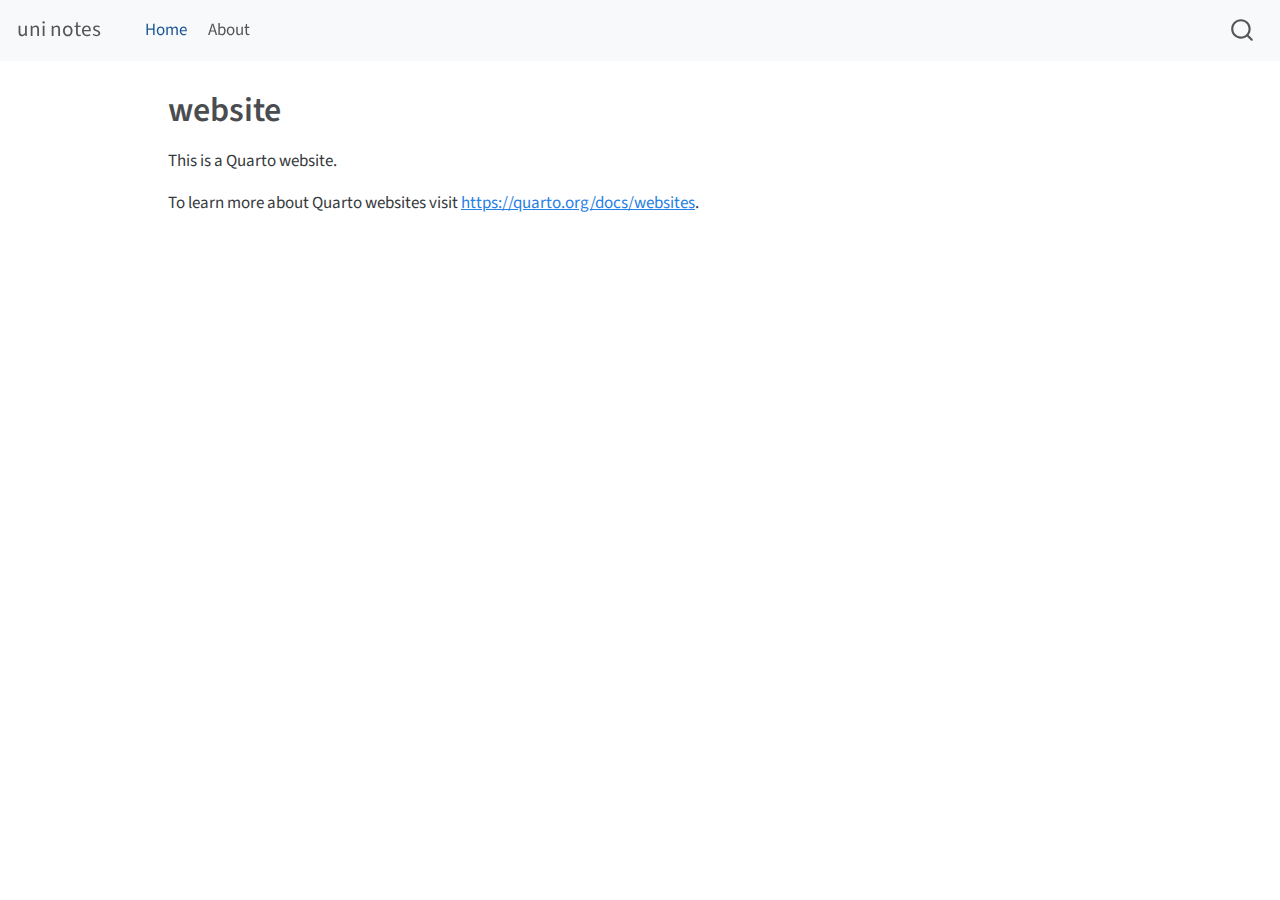
<file: docs/index.html>
<!DOCTYPE html>
<html xmlns="http://www.w3.org/1999/xhtml" lang="en" xml:lang="en"><head>

<meta charset="utf-8">
<meta name="generator" content="quarto-1.3.450">

<meta name="viewport" content="width=device-width, initial-scale=1.0, user-scalable=yes">


<title>uni notes - website</title>
<style>
code{white-space: pre-wrap;}
span.smallcaps{font-variant: small-caps;}
div.columns{display: flex; gap: min(4vw, 1.5em);}
div.column{flex: auto; overflow-x: auto;}
div.hanging-indent{margin-left: 1.5em; text-indent: -1.5em;}
ul.task-list{list-style: none;}
ul.task-list li input[type="checkbox"] {
  width: 0.8em;
  margin: 0 0.8em 0.2em -1em; /* quarto-specific, see https://github.com/quarto-dev/quarto-cli/issues/4556 */ 
  vertical-align: middle;
}
</style>


<script src="site_libs/quarto-nav/quarto-nav.js"></script>
<script src="site_libs/quarto-nav/headroom.min.js"></script>
<script src="site_libs/clipboard/clipboard.min.js"></script>
<script src="site_libs/quarto-search/autocomplete.umd.js"></script>
<script src="site_libs/quarto-search/fuse.min.js"></script>
<script src="site_libs/quarto-search/quarto-search.js"></script>
<meta name="quarto:offset" content="./">
<script src="site_libs/quarto-html/quarto.js"></script>
<script src="site_libs/quarto-html/popper.min.js"></script>
<script src="site_libs/quarto-html/tippy.umd.min.js"></script>
<script src="site_libs/quarto-html/anchor.min.js"></script>
<link href="site_libs/quarto-html/tippy.css" rel="stylesheet">
<link href="site_libs/quarto-html/quarto-syntax-highlighting.css" rel="stylesheet" id="quarto-text-highlighting-styles">
<script src="site_libs/bootstrap/bootstrap.min.js"></script>
<link href="site_libs/bootstrap/bootstrap-icons.css" rel="stylesheet">
<link href="site_libs/bootstrap/bootstrap.min.css" rel="stylesheet" id="quarto-bootstrap" data-mode="light">
<script id="quarto-search-options" type="application/json">{
  "location": "navbar",
  "copy-button": false,
  "collapse-after": 3,
  "panel-placement": "end",
  "type": "overlay",
  "limit": 20,
  "language": {
    "search-no-results-text": "No results",
    "search-matching-documents-text": "matching documents",
    "search-copy-link-title": "Copy link to search",
    "search-hide-matches-text": "Hide additional matches",
    "search-more-match-text": "more match in this document",
    "search-more-matches-text": "more matches in this document",
    "search-clear-button-title": "Clear",
    "search-detached-cancel-button-title": "Cancel",
    "search-submit-button-title": "Submit",
    "search-label": "Search"
  }
}</script>


<link rel="stylesheet" href="styles.css">
</head>

<body class="nav-fixed">

<div id="quarto-search-results"></div>
  <header id="quarto-header" class="headroom fixed-top">
    <nav class="navbar navbar-expand-lg navbar-dark ">
      <div class="navbar-container container-fluid">
      <div class="navbar-brand-container">
    <a class="navbar-brand" href="./index.html">
    <span class="navbar-title">uni notes</span>
    </a>
  </div>
            <div id="quarto-search" class="" title="Search"></div>
          <button class="navbar-toggler" type="button" data-bs-toggle="collapse" data-bs-target="#navbarCollapse" aria-controls="navbarCollapse" aria-expanded="false" aria-label="Toggle navigation" onclick="if (window.quartoToggleHeadroom) { window.quartoToggleHeadroom(); }">
  <span class="navbar-toggler-icon"></span>
</button>
          <div class="collapse navbar-collapse" id="navbarCollapse">
            <ul class="navbar-nav navbar-nav-scroll me-auto">
  <li class="nav-item">
    <a class="nav-link active" href="./index.html" rel="" target="" aria-current="page">
 <span class="menu-text">Home</span></a>
  </li>  
  <li class="nav-item">
    <a class="nav-link" href="./about.html" rel="" target="">
 <span class="menu-text">About</span></a>
  </li>  
</ul>
            <div class="quarto-navbar-tools ms-auto">
</div>
          </div> <!-- /navcollapse -->
      </div> <!-- /container-fluid -->
    </nav>
</header>
<!-- content -->
<div id="quarto-content" class="quarto-container page-columns page-rows-contents page-layout-article page-navbar">
<!-- sidebar -->
<!-- margin-sidebar -->
    <div id="quarto-margin-sidebar" class="sidebar margin-sidebar">
        
    </div>
<!-- main -->
<main class="content" id="quarto-document-content">

<header id="title-block-header" class="quarto-title-block default">
<div class="quarto-title">
<h1 class="title">website</h1>
</div>



<div class="quarto-title-meta">

    
  
    
  </div>
  

</header>

<p>This is a Quarto website.</p>
<p>To learn more about Quarto websites visit <a href="https://quarto.org/docs/websites" class="uri">https://quarto.org/docs/websites</a>.</p>



</main> <!-- /main -->
<script id="quarto-html-after-body" type="application/javascript">
window.document.addEventListener("DOMContentLoaded", function (event) {
  const toggleBodyColorMode = (bsSheetEl) => {
    const mode = bsSheetEl.getAttribute("data-mode");
    const bodyEl = window.document.querySelector("body");
    if (mode === "dark") {
      bodyEl.classList.add("quarto-dark");
      bodyEl.classList.remove("quarto-light");
    } else {
      bodyEl.classList.add("quarto-light");
      bodyEl.classList.remove("quarto-dark");
    }
  }
  const toggleBodyColorPrimary = () => {
    const bsSheetEl = window.document.querySelector("link#quarto-bootstrap");
    if (bsSheetEl) {
      toggleBodyColorMode(bsSheetEl);
    }
  }
  toggleBodyColorPrimary();  
  const icon = "";
  const anchorJS = new window.AnchorJS();
  anchorJS.options = {
    placement: 'right',
    icon: icon
  };
  anchorJS.add('.anchored');
  const isCodeAnnotation = (el) => {
    for (const clz of el.classList) {
      if (clz.startsWith('code-annotation-')) {                     
        return true;
      }
    }
    return false;
  }
  const clipboard = new window.ClipboardJS('.code-copy-button', {
    text: function(trigger) {
      const codeEl = trigger.previousElementSibling.cloneNode(true);
      for (const childEl of codeEl.children) {
        if (isCodeAnnotation(childEl)) {
          childEl.remove();
        }
      }
      return codeEl.innerText;
    }
  });
  clipboard.on('success', function(e) {
    // button target
    const button = e.trigger;
    // don't keep focus
    button.blur();
    // flash "checked"
    button.classList.add('code-copy-button-checked');
    var currentTitle = button.getAttribute("title");
    button.setAttribute("title", "Copied!");
    let tooltip;
    if (window.bootstrap) {
      button.setAttribute("data-bs-toggle", "tooltip");
      button.setAttribute("data-bs-placement", "left");
      button.setAttribute("data-bs-title", "Copied!");
      tooltip = new bootstrap.Tooltip(button, 
        { trigger: "manual", 
          customClass: "code-copy-button-tooltip",
          offset: [0, -8]});
      tooltip.show();    
    }
    setTimeout(function() {
      if (tooltip) {
        tooltip.hide();
        button.removeAttribute("data-bs-title");
        button.removeAttribute("data-bs-toggle");
        button.removeAttribute("data-bs-placement");
      }
      button.setAttribute("title", currentTitle);
      button.classList.remove('code-copy-button-checked');
    }, 1000);
    // clear code selection
    e.clearSelection();
  });
  function tippyHover(el, contentFn) {
    const config = {
      allowHTML: true,
      content: contentFn,
      maxWidth: 500,
      delay: 100,
      arrow: false,
      appendTo: function(el) {
          return el.parentElement;
      },
      interactive: true,
      interactiveBorder: 10,
      theme: 'quarto',
      placement: 'bottom-start'
    };
    window.tippy(el, config); 
  }
  const noterefs = window.document.querySelectorAll('a[role="doc-noteref"]');
  for (var i=0; i<noterefs.length; i++) {
    const ref = noterefs[i];
    tippyHover(ref, function() {
      // use id or data attribute instead here
      let href = ref.getAttribute('data-footnote-href') || ref.getAttribute('href');
      try { href = new URL(href).hash; } catch {}
      const id = href.replace(/^#\/?/, "");
      const note = window.document.getElementById(id);
      return note.innerHTML;
    });
  }
      let selectedAnnoteEl;
      const selectorForAnnotation = ( cell, annotation) => {
        let cellAttr = 'data-code-cell="' + cell + '"';
        let lineAttr = 'data-code-annotation="' +  annotation + '"';
        const selector = 'span[' + cellAttr + '][' + lineAttr + ']';
        return selector;
      }
      const selectCodeLines = (annoteEl) => {
        const doc = window.document;
        const targetCell = annoteEl.getAttribute("data-target-cell");
        const targetAnnotation = annoteEl.getAttribute("data-target-annotation");
        const annoteSpan = window.document.querySelector(selectorForAnnotation(targetCell, targetAnnotation));
        const lines = annoteSpan.getAttribute("data-code-lines").split(",");
        const lineIds = lines.map((line) => {
          return targetCell + "-" + line;
        })
        let top = null;
        let height = null;
        let parent = null;
        if (lineIds.length > 0) {
            //compute the position of the single el (top and bottom and make a div)
            const el = window.document.getElementById(lineIds[0]);
            top = el.offsetTop;
            height = el.offsetHeight;
            parent = el.parentElement.parentElement;
          if (lineIds.length > 1) {
            const lastEl = window.document.getElementById(lineIds[lineIds.length - 1]);
            const bottom = lastEl.offsetTop + lastEl.offsetHeight;
            height = bottom - top;
          }
          if (top !== null && height !== null && parent !== null) {
            // cook up a div (if necessary) and position it 
            let div = window.document.getElementById("code-annotation-line-highlight");
            if (div === null) {
              div = window.document.createElement("div");
              div.setAttribute("id", "code-annotation-line-highlight");
              div.style.position = 'absolute';
              parent.appendChild(div);
            }
            div.style.top = top - 2 + "px";
            div.style.height = height + 4 + "px";
            let gutterDiv = window.document.getElementById("code-annotation-line-highlight-gutter");
            if (gutterDiv === null) {
              gutterDiv = window.document.createElement("div");
              gutterDiv.setAttribute("id", "code-annotation-line-highlight-gutter");
              gutterDiv.style.position = 'absolute';
              const codeCell = window.document.getElementById(targetCell);
              const gutter = codeCell.querySelector('.code-annotation-gutter');
              gutter.appendChild(gutterDiv);
            }
            gutterDiv.style.top = top - 2 + "px";
            gutterDiv.style.height = height + 4 + "px";
          }
          selectedAnnoteEl = annoteEl;
        }
      };
      const unselectCodeLines = () => {
        const elementsIds = ["code-annotation-line-highlight", "code-annotation-line-highlight-gutter"];
        elementsIds.forEach((elId) => {
          const div = window.document.getElementById(elId);
          if (div) {
            div.remove();
          }
        });
        selectedAnnoteEl = undefined;
      };
      // Attach click handler to the DT
      const annoteDls = window.document.querySelectorAll('dt[data-target-cell]');
      for (const annoteDlNode of annoteDls) {
        annoteDlNode.addEventListener('click', (event) => {
          const clickedEl = event.target;
          if (clickedEl !== selectedAnnoteEl) {
            unselectCodeLines();
            const activeEl = window.document.querySelector('dt[data-target-cell].code-annotation-active');
            if (activeEl) {
              activeEl.classList.remove('code-annotation-active');
            }
            selectCodeLines(clickedEl);
            clickedEl.classList.add('code-annotation-active');
          } else {
            // Unselect the line
            unselectCodeLines();
            clickedEl.classList.remove('code-annotation-active');
          }
        });
      }
  const findCites = (el) => {
    const parentEl = el.parentElement;
    if (parentEl) {
      const cites = parentEl.dataset.cites;
      if (cites) {
        return {
          el,
          cites: cites.split(' ')
        };
      } else {
        return findCites(el.parentElement)
      }
    } else {
      return undefined;
    }
  };
  var bibliorefs = window.document.querySelectorAll('a[role="doc-biblioref"]');
  for (var i=0; i<bibliorefs.length; i++) {
    const ref = bibliorefs[i];
    const citeInfo = findCites(ref);
    if (citeInfo) {
      tippyHover(citeInfo.el, function() {
        var popup = window.document.createElement('div');
        citeInfo.cites.forEach(function(cite) {
          var citeDiv = window.document.createElement('div');
          citeDiv.classList.add('hanging-indent');
          citeDiv.classList.add('csl-entry');
          var biblioDiv = window.document.getElementById('ref-' + cite);
          if (biblioDiv) {
            citeDiv.innerHTML = biblioDiv.innerHTML;
          }
          popup.appendChild(citeDiv);
        });
        return popup.innerHTML;
      });
    }
  }
});
</script>
</div> <!-- /content -->



</body></html>
</file>
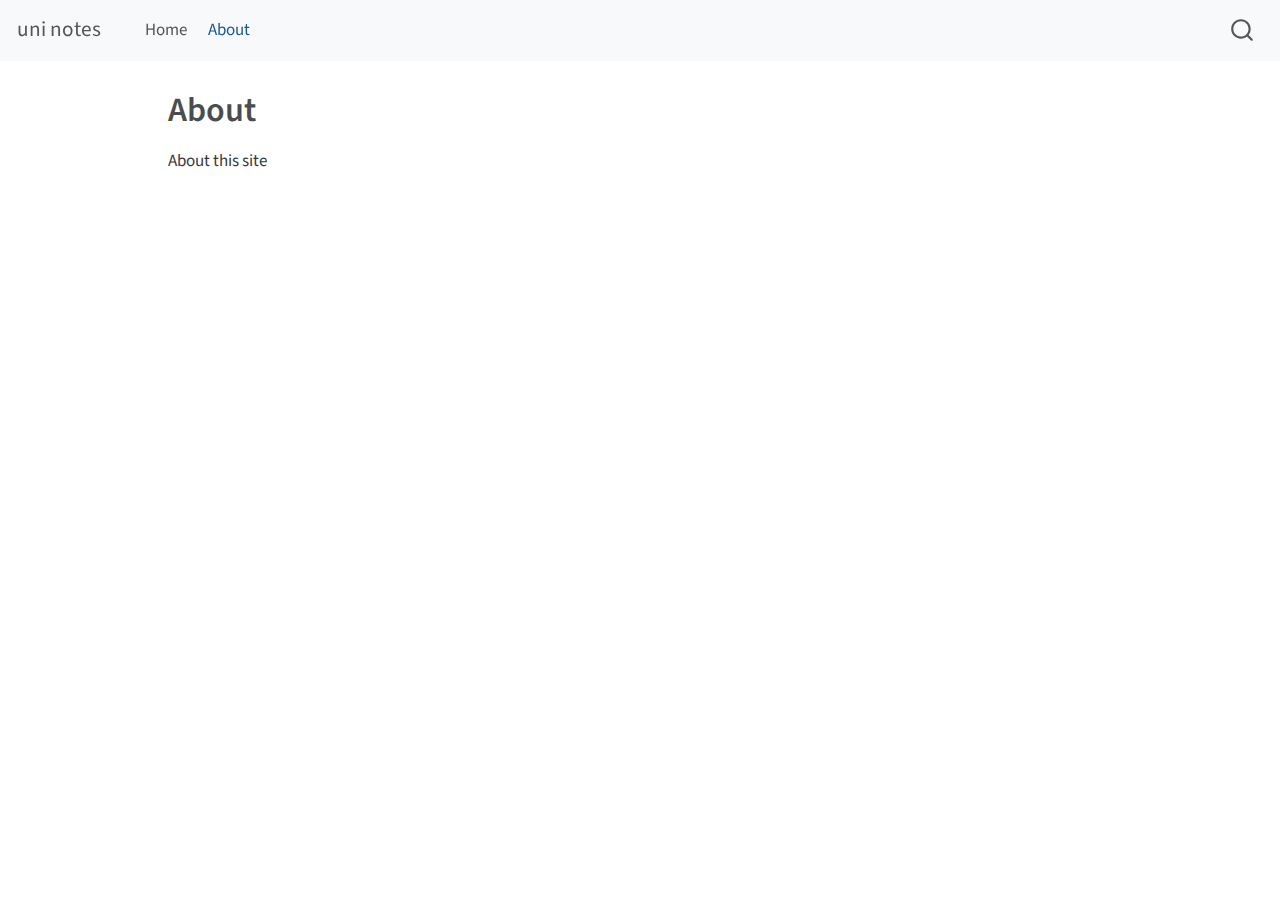
<file: docs/about.html>
<!DOCTYPE html>
<html xmlns="http://www.w3.org/1999/xhtml" lang="en" xml:lang="en"><head>

<meta charset="utf-8">
<meta name="generator" content="quarto-1.3.450">

<meta name="viewport" content="width=device-width, initial-scale=1.0, user-scalable=yes">


<title>uni notes - About</title>
<style>
code{white-space: pre-wrap;}
span.smallcaps{font-variant: small-caps;}
div.columns{display: flex; gap: min(4vw, 1.5em);}
div.column{flex: auto; overflow-x: auto;}
div.hanging-indent{margin-left: 1.5em; text-indent: -1.5em;}
ul.task-list{list-style: none;}
ul.task-list li input[type="checkbox"] {
  width: 0.8em;
  margin: 0 0.8em 0.2em -1em; /* quarto-specific, see https://github.com/quarto-dev/quarto-cli/issues/4556 */ 
  vertical-align: middle;
}
</style>


<script src="site_libs/quarto-nav/quarto-nav.js"></script>
<script src="site_libs/quarto-nav/headroom.min.js"></script>
<script src="site_libs/clipboard/clipboard.min.js"></script>
<script src="site_libs/quarto-search/autocomplete.umd.js"></script>
<script src="site_libs/quarto-search/fuse.min.js"></script>
<script src="site_libs/quarto-search/quarto-search.js"></script>
<meta name="quarto:offset" content="./">
<script src="site_libs/quarto-html/quarto.js"></script>
<script src="site_libs/quarto-html/popper.min.js"></script>
<script src="site_libs/quarto-html/tippy.umd.min.js"></script>
<script src="site_libs/quarto-html/anchor.min.js"></script>
<link href="site_libs/quarto-html/tippy.css" rel="stylesheet">
<link href="site_libs/quarto-html/quarto-syntax-highlighting.css" rel="stylesheet" id="quarto-text-highlighting-styles">
<script src="site_libs/bootstrap/bootstrap.min.js"></script>
<link href="site_libs/bootstrap/bootstrap-icons.css" rel="stylesheet">
<link href="site_libs/bootstrap/bootstrap.min.css" rel="stylesheet" id="quarto-bootstrap" data-mode="light">
<script id="quarto-search-options" type="application/json">{
  "location": "navbar",
  "copy-button": false,
  "collapse-after": 3,
  "panel-placement": "end",
  "type": "overlay",
  "limit": 20,
  "language": {
    "search-no-results-text": "No results",
    "search-matching-documents-text": "matching documents",
    "search-copy-link-title": "Copy link to search",
    "search-hide-matches-text": "Hide additional matches",
    "search-more-match-text": "more match in this document",
    "search-more-matches-text": "more matches in this document",
    "search-clear-button-title": "Clear",
    "search-detached-cancel-button-title": "Cancel",
    "search-submit-button-title": "Submit",
    "search-label": "Search"
  }
}</script>


<link rel="stylesheet" href="styles.css">
</head>

<body class="nav-fixed">

<div id="quarto-search-results"></div>
  <header id="quarto-header" class="headroom fixed-top">
    <nav class="navbar navbar-expand-lg navbar-dark ">
      <div class="navbar-container container-fluid">
      <div class="navbar-brand-container">
    <a class="navbar-brand" href="./index.html">
    <span class="navbar-title">uni notes</span>
    </a>
  </div>
            <div id="quarto-search" class="" title="Search"></div>
          <button class="navbar-toggler" type="button" data-bs-toggle="collapse" data-bs-target="#navbarCollapse" aria-controls="navbarCollapse" aria-expanded="false" aria-label="Toggle navigation" onclick="if (window.quartoToggleHeadroom) { window.quartoToggleHeadroom(); }">
  <span class="navbar-toggler-icon"></span>
</button>
          <div class="collapse navbar-collapse" id="navbarCollapse">
            <ul class="navbar-nav navbar-nav-scroll me-auto">
  <li class="nav-item">
    <a class="nav-link" href="./index.html" rel="" target="">
 <span class="menu-text">Home</span></a>
  </li>  
  <li class="nav-item">
    <a class="nav-link active" href="./about.html" rel="" target="" aria-current="page">
 <span class="menu-text">About</span></a>
  </li>  
</ul>
            <div class="quarto-navbar-tools ms-auto">
</div>
          </div> <!-- /navcollapse -->
      </div> <!-- /container-fluid -->
    </nav>
</header>
<!-- content -->
<div id="quarto-content" class="quarto-container page-columns page-rows-contents page-layout-article page-navbar">
<!-- sidebar -->
<!-- margin-sidebar -->
    <div id="quarto-margin-sidebar" class="sidebar margin-sidebar">
        
    </div>
<!-- main -->
<main class="content" id="quarto-document-content">

<header id="title-block-header" class="quarto-title-block default">
<div class="quarto-title">
<h1 class="title">About</h1>
</div>



<div class="quarto-title-meta">

    
  
    
  </div>
  

</header>

<p>About this site</p>



</main> <!-- /main -->
<script id="quarto-html-after-body" type="application/javascript">
window.document.addEventListener("DOMContentLoaded", function (event) {
  const toggleBodyColorMode = (bsSheetEl) => {
    const mode = bsSheetEl.getAttribute("data-mode");
    const bodyEl = window.document.querySelector("body");
    if (mode === "dark") {
      bodyEl.classList.add("quarto-dark");
      bodyEl.classList.remove("quarto-light");
    } else {
      bodyEl.classList.add("quarto-light");
      bodyEl.classList.remove("quarto-dark");
    }
  }
  const toggleBodyColorPrimary = () => {
    const bsSheetEl = window.document.querySelector("link#quarto-bootstrap");
    if (bsSheetEl) {
      toggleBodyColorMode(bsSheetEl);
    }
  }
  toggleBodyColorPrimary();  
  const icon = "";
  const anchorJS = new window.AnchorJS();
  anchorJS.options = {
    placement: 'right',
    icon: icon
  };
  anchorJS.add('.anchored');
  const isCodeAnnotation = (el) => {
    for (const clz of el.classList) {
      if (clz.startsWith('code-annotation-')) {                     
        return true;
      }
    }
    return false;
  }
  const clipboard = new window.ClipboardJS('.code-copy-button', {
    text: function(trigger) {
      const codeEl = trigger.previousElementSibling.cloneNode(true);
      for (const childEl of codeEl.children) {
        if (isCodeAnnotation(childEl)) {
          childEl.remove();
        }
      }
      return codeEl.innerText;
    }
  });
  clipboard.on('success', function(e) {
    // button target
    const button = e.trigger;
    // don't keep focus
    button.blur();
    // flash "checked"
    button.classList.add('code-copy-button-checked');
    var currentTitle = button.getAttribute("title");
    button.setAttribute("title", "Copied!");
    let tooltip;
    if (window.bootstrap) {
      button.setAttribute("data-bs-toggle", "tooltip");
      button.setAttribute("data-bs-placement", "left");
      button.setAttribute("data-bs-title", "Copied!");
      tooltip = new bootstrap.Tooltip(button, 
        { trigger: "manual", 
          customClass: "code-copy-button-tooltip",
          offset: [0, -8]});
      tooltip.show();    
    }
    setTimeout(function() {
      if (tooltip) {
        tooltip.hide();
        button.removeAttribute("data-bs-title");
        button.removeAttribute("data-bs-toggle");
        button.removeAttribute("data-bs-placement");
      }
      button.setAttribute("title", currentTitle);
      button.classList.remove('code-copy-button-checked');
    }, 1000);
    // clear code selection
    e.clearSelection();
  });
  function tippyHover(el, contentFn) {
    const config = {
      allowHTML: true,
      content: contentFn,
      maxWidth: 500,
      delay: 100,
      arrow: false,
      appendTo: function(el) {
          return el.parentElement;
      },
      interactive: true,
      interactiveBorder: 10,
      theme: 'quarto',
      placement: 'bottom-start'
    };
    window.tippy(el, config); 
  }
  const noterefs = window.document.querySelectorAll('a[role="doc-noteref"]');
  for (var i=0; i<noterefs.length; i++) {
    const ref = noterefs[i];
    tippyHover(ref, function() {
      // use id or data attribute instead here
      let href = ref.getAttribute('data-footnote-href') || ref.getAttribute('href');
      try { href = new URL(href).hash; } catch {}
      const id = href.replace(/^#\/?/, "");
      const note = window.document.getElementById(id);
      return note.innerHTML;
    });
  }
      let selectedAnnoteEl;
      const selectorForAnnotation = ( cell, annotation) => {
        let cellAttr = 'data-code-cell="' + cell + '"';
        let lineAttr = 'data-code-annotation="' +  annotation + '"';
        const selector = 'span[' + cellAttr + '][' + lineAttr + ']';
        return selector;
      }
      const selectCodeLines = (annoteEl) => {
        const doc = window.document;
        const targetCell = annoteEl.getAttribute("data-target-cell");
        const targetAnnotation = annoteEl.getAttribute("data-target-annotation");
        const annoteSpan = window.document.querySelector(selectorForAnnotation(targetCell, targetAnnotation));
        const lines = annoteSpan.getAttribute("data-code-lines").split(",");
        const lineIds = lines.map((line) => {
          return targetCell + "-" + line;
        })
        let top = null;
        let height = null;
        let parent = null;
        if (lineIds.length > 0) {
            //compute the position of the single el (top and bottom and make a div)
            const el = window.document.getElementById(lineIds[0]);
            top = el.offsetTop;
            height = el.offsetHeight;
            parent = el.parentElement.parentElement;
          if (lineIds.length > 1) {
            const lastEl = window.document.getElementById(lineIds[lineIds.length - 1]);
            const bottom = lastEl.offsetTop + lastEl.offsetHeight;
            height = bottom - top;
          }
          if (top !== null && height !== null && parent !== null) {
            // cook up a div (if necessary) and position it 
            let div = window.document.getElementById("code-annotation-line-highlight");
            if (div === null) {
              div = window.document.createElement("div");
              div.setAttribute("id", "code-annotation-line-highlight");
              div.style.position = 'absolute';
              parent.appendChild(div);
            }
            div.style.top = top - 2 + "px";
            div.style.height = height + 4 + "px";
            let gutterDiv = window.document.getElementById("code-annotation-line-highlight-gutter");
            if (gutterDiv === null) {
              gutterDiv = window.document.createElement("div");
              gutterDiv.setAttribute("id", "code-annotation-line-highlight-gutter");
              gutterDiv.style.position = 'absolute';
              const codeCell = window.document.getElementById(targetCell);
              const gutter = codeCell.querySelector('.code-annotation-gutter');
              gutter.appendChild(gutterDiv);
            }
            gutterDiv.style.top = top - 2 + "px";
            gutterDiv.style.height = height + 4 + "px";
          }
          selectedAnnoteEl = annoteEl;
        }
      };
      const unselectCodeLines = () => {
        const elementsIds = ["code-annotation-line-highlight", "code-annotation-line-highlight-gutter"];
        elementsIds.forEach((elId) => {
          const div = window.document.getElementById(elId);
          if (div) {
            div.remove();
          }
        });
        selectedAnnoteEl = undefined;
      };
      // Attach click handler to the DT
      const annoteDls = window.document.querySelectorAll('dt[data-target-cell]');
      for (const annoteDlNode of annoteDls) {
        annoteDlNode.addEventListener('click', (event) => {
          const clickedEl = event.target;
          if (clickedEl !== selectedAnnoteEl) {
            unselectCodeLines();
            const activeEl = window.document.querySelector('dt[data-target-cell].code-annotation-active');
            if (activeEl) {
              activeEl.classList.remove('code-annotation-active');
            }
            selectCodeLines(clickedEl);
            clickedEl.classList.add('code-annotation-active');
          } else {
            // Unselect the line
            unselectCodeLines();
            clickedEl.classList.remove('code-annotation-active');
          }
        });
      }
  const findCites = (el) => {
    const parentEl = el.parentElement;
    if (parentEl) {
      const cites = parentEl.dataset.cites;
      if (cites) {
        return {
          el,
          cites: cites.split(' ')
        };
      } else {
        return findCites(el.parentElement)
      }
    } else {
      return undefined;
    }
  };
  var bibliorefs = window.document.querySelectorAll('a[role="doc-biblioref"]');
  for (var i=0; i<bibliorefs.length; i++) {
    const ref = bibliorefs[i];
    const citeInfo = findCites(ref);
    if (citeInfo) {
      tippyHover(citeInfo.el, function() {
        var popup = window.document.createElement('div');
        citeInfo.cites.forEach(function(cite) {
          var citeDiv = window.document.createElement('div');
          citeDiv.classList.add('hanging-indent');
          citeDiv.classList.add('csl-entry');
          var biblioDiv = window.document.getElementById('ref-' + cite);
          if (biblioDiv) {
            citeDiv.innerHTML = biblioDiv.innerHTML;
          }
          popup.appendChild(citeDiv);
        });
        return popup.innerHTML;
      });
    }
  }
});
</script>
</div> <!-- /content -->



</body></html>
</file>
<file: docs/site_libs/quarto-html/tippy.css>
.tippy-box[data-animation=fade][data-state=hidden]{opacity:0}[data-tippy-root]{max-width:calc(100vw - 10px)}.tippy-box{position:relative;background-color:#333;color:#fff;border-radius:4px;font-size:14px;line-height:1.4;white-space:normal;outline:0;transition-property:transform,visibility,opacity}.tippy-box[data-placement^=top]>.tippy-arrow{bottom:0}.tippy-box[data-placement^=top]>.tippy-arrow:before{bottom:-7px;left:0;border-width:8px 8px 0;border-top-color:initial;transform-origin:center top}.tippy-box[data-placement^=bottom]>.tippy-arrow{top:0}.tippy-box[data-placement^=bottom]>.tippy-arrow:before{top:-7px;left:0;border-width:0 8px 8px;border-bottom-color:initial;transform-origin:center bottom}.tippy-box[data-placement^=left]>.tippy-arrow{right:0}.tippy-box[data-placement^=left]>.tippy-arrow:before{border-width:8px 0 8px 8px;border-left-color:initial;right:-7px;transform-origin:center left}.tippy-box[data-placement^=right]>.tippy-arrow{left:0}.tippy-box[data-placement^=right]>.tippy-arrow:before{left:-7px;border-width:8px 8px 8px 0;border-right-color:initial;transform-origin:center right}.tippy-box[data-inertia][data-state=visible]{transition-timing-function:cubic-bezier(.54,1.5,.38,1.11)}.tippy-arrow{width:16px;height:16px;color:#333}.tippy-arrow:before{content:"";position:absolute;border-color:transparent;border-style:solid}.tippy-content{position:relative;padding:5px 9px;z-index:1}
</file>
<file: docs/site_libs/quarto-html/quarto-syntax-highlighting.css>
/* quarto syntax highlight colors */
:root {
  --quarto-hl-ot-color: #003B4F;
  --quarto-hl-at-color: #657422;
  --quarto-hl-ss-color: #20794D;
  --quarto-hl-an-color: #5E5E5E;
  --quarto-hl-fu-color: #4758AB;
  --quarto-hl-st-color: #20794D;
  --quarto-hl-cf-color: #003B4F;
  --quarto-hl-op-color: #5E5E5E;
  --quarto-hl-er-color: #AD0000;
  --quarto-hl-bn-color: #AD0000;
  --quarto-hl-al-color: #AD0000;
  --quarto-hl-va-color: #111111;
  --quarto-hl-bu-color: inherit;
  --quarto-hl-ex-color: inherit;
  --quarto-hl-pp-color: #AD0000;
  --quarto-hl-in-color: #5E5E5E;
  --quarto-hl-vs-color: #20794D;
  --quarto-hl-wa-color: #5E5E5E;
  --quarto-hl-do-color: #5E5E5E;
  --quarto-hl-im-color: #00769E;
  --quarto-hl-ch-color: #20794D;
  --quarto-hl-dt-color: #AD0000;
  --quarto-hl-fl-color: #AD0000;
  --quarto-hl-co-color: #5E5E5E;
  --quarto-hl-cv-color: #5E5E5E;
  --quarto-hl-cn-color: #8f5902;
  --quarto-hl-sc-color: #5E5E5E;
  --quarto-hl-dv-color: #AD0000;
  --quarto-hl-kw-color: #003B4F;
}

/* other quarto variables */
:root {
  --quarto-font-monospace: SFMono-Regular, Menlo, Monaco, Consolas, "Liberation Mono", "Courier New", monospace;
}

pre > code.sourceCode > span {
  color: #003B4F;
}

code span {
  color: #003B4F;
}

code.sourceCode > span {
  color: #003B4F;
}

div.sourceCode,
div.sourceCode pre.sourceCode {
  color: #003B4F;
}

code span.ot {
  color: #003B4F;
  font-style: inherit;
}

code span.at {
  color: #657422;
  font-style: inherit;
}

code span.ss {
  color: #20794D;
  font-style: inherit;
}

code span.an {
  color: #5E5E5E;
  font-style: inherit;
}

code span.fu {
  color: #4758AB;
  font-style: inherit;
}

code span.st {
  color: #20794D;
  font-style: inherit;
}

code span.cf {
  color: #003B4F;
  font-style: inherit;
}

code span.op {
  color: #5E5E5E;
  font-style: inherit;
}

code span.er {
  color: #AD0000;
  font-style: inherit;
}

code span.bn {
  color: #AD0000;
  font-style: inherit;
}

code span.al {
  color: #AD0000;
  font-style: inherit;
}

code span.va {
  color: #111111;
  font-style: inherit;
}

code span.bu {
  font-style: inherit;
}

code span.ex {
  font-style: inherit;
}

code span.pp {
  color: #AD0000;
  font-style: inherit;
}

code span.in {
  color: #5E5E5E;
  font-style: inherit;
}

code span.vs {
  color: #20794D;
  font-style: inherit;
}

code span.wa {
  color: #5E5E5E;
  font-style: italic;
}

code span.do {
  color: #5E5E5E;
  font-style: italic;
}

code span.im {
  color: #00769E;
  font-style: inherit;
}

code span.ch {
  color: #20794D;
  font-style: inherit;
}

code span.dt {
  color: #AD0000;
  font-style: inherit;
}

code span.fl {
  color: #AD0000;
  font-style: inherit;
}

code span.co {
  color: #5E5E5E;
  font-style: inherit;
}

code span.cv {
  color: #5E5E5E;
  font-style: italic;
}

code span.cn {
  color: #8f5902;
  font-style: inherit;
}

code span.sc {
  color: #5E5E5E;
  font-style: inherit;
}

code span.dv {
  color: #AD0000;
  font-style: inherit;
}

code span.kw {
  color: #003B4F;
  font-style: inherit;
}

.prevent-inlining {
  content: "</";
}

/*# sourceMappingURL=debc5d5d77c3f9108843748ff7464032.css.map */
</file>
<file: docs/styles.css>
/* css styles */
</file>
